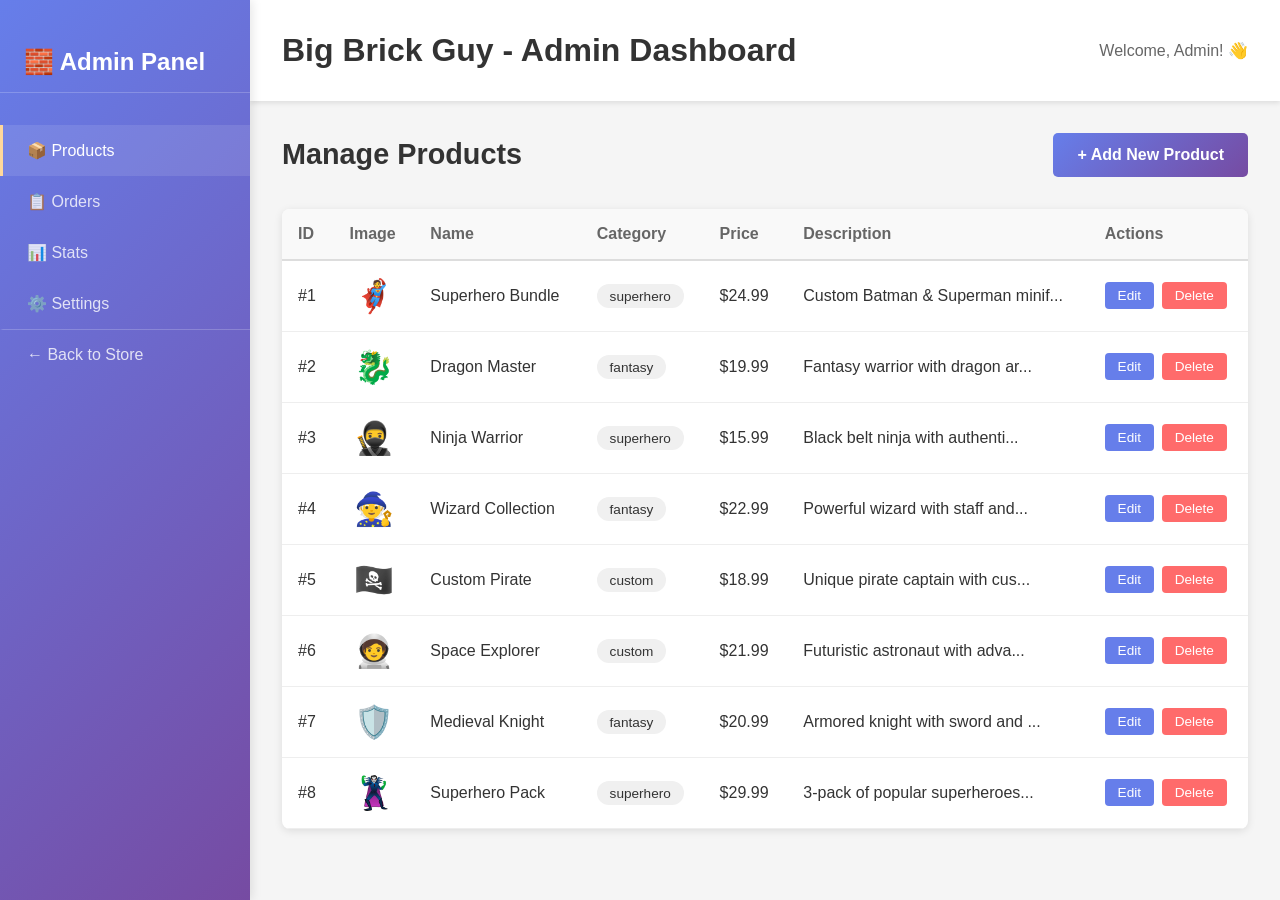
<file: admin.html>
<!DOCTYPE html>
<html lang="en">
<head>
    <meta charset="UTF-8">
    <meta name="viewport" content="width=device-width, initial-scale=1.0">
    <title>Admin Panel - Big Brick Guy</title>
    <link rel="stylesheet" href="admin-styles.css">
</head>
<body>
    <div class="admin-container">
        <!-- Sidebar -->
        <aside class="admin-sidebar">
            <div class="admin-logo">🧱 Admin Panel</div>
            <nav class="admin-nav">
                <a href="#" class="admin-nav-link active" onclick="switchTab('products')">📦 Products</a>
                <a href="#" class="admin-nav-link" onclick="switchTab('orders')">📋 Orders</a>
                <a href="#" class="admin-nav-link" onclick="switchTab('stats')">📊 Stats</a>
                <a href="#" class="admin-nav-link" onclick="switchTab('settings')">⚙️ Settings</a>
                <a href="index.html" class="admin-nav-link back-link">← Back to Store</a>
            </nav>
        </aside>

        <!-- Main Content -->
        <main class="admin-main">
            <!-- Header -->
            <header class="admin-header">
                <h1>Big Brick Guy - Admin Dashboard</h1>
                <div class="admin-user">Welcome, Admin! 👋</div>
            </header>

            <!-- Products Tab -->
            <section id="products-tab" class="admin-tab active">
                <div class="tab-header">
                    <h2>Manage Products</h2>
                    <button class="btn btn-primary" onclick="openAddProductModal()">+ Add New Product</button>
                </div>

                <div class="products-table-container">
                    <table class="products-table">
                        <thead>
                            <tr>
                                <th>ID</th>
                                <th>Image</th>
                                <th>Name</th>
                                <th>Category</th>
                                <th>Price</th>
                                <th>Description</th>
                                <th>Actions</th>
                            </tr>
                        </thead>
                        <tbody id="products-tbody">
                            <!-- Products will be loaded here -->
                        </tbody>
                    </table>
                </div>
            </section>

            <!-- Orders Tab -->
            <section id="orders-tab" class="admin-tab">
                <div class="tab-header">
                    <h2>Recent Orders</h2>
                    <button class="btn btn-secondary" onclick="clearOrders()">Clear History</button>
                </div>

                <div class="orders-container" id="orders-container">
                    <!-- Orders will be loaded here -->
                </div>
            </section>

            <!-- Stats Tab -->
            <section id="stats-tab" class="admin-tab">
                <div class="tab-header">
                    <h2>Statistics</h2>
                </div>

                <div class="stats-grid">
                    <div class="stat-card">
                        <div class="stat-title">Total Products</div>
                        <div class="stat-value" id="stat-products">0</div>
                    </div>
                    <div class="stat-card">
                        <div class="stat-title">Total Orders</div>
                        <div class="stat-value" id="stat-orders">0</div>
                    </div>
                    <div class="stat-card">
                        <div class="stat-title">Total Revenue</div>
                        <div class="stat-value" id="stat-revenue">$0.00</div>
                    </div>
                    <div class="stat-card">
                        <div class="stat-title">Average Order Value</div>
                        <div class="stat-value" id="stat-average">$0.00</div>
                    </div>
                </div>
            </section>

            <!-- Settings Tab -->
            <section id="settings-tab" class="admin-tab">
                <div class="tab-header">
                    <h2>Settings</h2>
                </div>

                <div class="settings-form">
                    <div class="form-group">
                        <label>Store Name</label>
                        <input type="text" id="store-name" placeholder="Big Brick Guy" value="Big Brick Guy">
                    </div>
                    <div class="form-group">
                        <label>Store Email</label>
                        <input type="email" id="store-email" placeholder="justinmarinco9@gmail.com" value="justinmarinco9@gmail.com">
                    </div>
                    <div class="form-group">
                        <label>Store Description</label>
                        <textarea id="store-description" placeholder="Premium Hand-Made LEGO Minifigures & Custom Designs">Premium Hand-Made LEGO Minifigures & Custom Designs</textarea>
                    </div>
                    <button class="btn btn-primary" onclick="saveSettings()">Save Settings</button>
                </div>
            </section>
        </main>
    </div>

    <!-- Add/Edit Product Modal -->
    <div id="product-modal" class="modal">
        <div class="modal-content">
            <div class="modal-header">
                <h2 id="modal-title">Add New Product</h2>
                <button class="close-btn" onclick="closeProductModal()">✕</button>
            </div>

            <form id="product-form" class="product-form">
                <input type="hidden" id="product-id">

                <div class="form-group">
                    <label>Product Name *</label>
                    <input type="text" id="product-name" required placeholder="e.g., Superhero Bundle">
                </div>

                <div class="form-row">
                    <div class="form-group">
                        <label>Category *</label>
                        <select id="product-category" required>
                            <option value="">Select Category</option>
                            <option value="superhero">Superhero</option>
                            <option value="fantasy">Fantasy</option>
                            <option value="custom">Custom Designs</option>
                            <option value="other">Other</option>
                        </select>
                    </div>

                    <div class="form-group">
                        <label>Price ($) *</label>
                        <input type="number" id="product-price" required placeholder="19.99" step="0.01" min="0">
                    </div>
                </div>

                <div class="form-group">
                    <label>Description *</label>
                    <textarea id="product-description" required placeholder="Describe your minifigure..."></textarea>
                </div>

                <div class="form-group">
                    <label>Product Image</label>
                    <div class="image-upload-area" onclick="document.getElementById('product-image').click()">
                        <input type="file" id="product-image" accept="image/*" onchange="previewImage(event)">
                        <div id="image-preview" class="image-preview"></div>
                    </div>
                </div>

                <div class="form-group">
                    <label>Emoji/Icon (Optional)</label>
                    <input type="text" id="product-emoji" placeholder="🦸" maxlength="2">
                </div>

                <div class="form-actions">
                    <button type="button" class="btn btn-secondary" onclick="closeProductModal()">Cancel</button>
                    <button type="submit" class="btn btn-primary">Save Product</button>
                </div>
            </form>
        </div>
    </div>

    <script src="admin.js"></script>
</body>
</html>
</file>
<file: admin-styles.css>
/* Admin Panel Styles */
* {
    margin: 0;
    padding: 0;
    box-sizing: border-box;
}

body {
    font-family: 'Arial', sans-serif;
    background-color: #f5f5f5;
    color: #333;
}

.admin-container {
    display: flex;
    height: 100vh;
}

/* Sidebar */
.admin-sidebar {
    width: 250px;
    background: linear-gradient(135deg, #667eea 0%, #764ba2 100%);
    color: white;
    padding: 2rem 0;
    position: fixed;
    height: 100vh;
    overflow-y: auto;
    box-shadow: 2px 0 10px rgba(0,0,0,0.1);
}

.admin-logo {
    font-size: 1.5rem;
    font-weight: bold;
    padding: 1rem 1.5rem;
    margin-bottom: 2rem;
    border-bottom: 1px solid rgba(255,255,255,0.2);
}

.admin-nav {
    display: flex;
    flex-direction: column;
}

.admin-nav-link {
    color: rgba(255,255,255,0.8);
    text-decoration: none;
    padding: 1rem 1.5rem;
    transition: all 0.3s;
    border-left: 3px solid transparent;
    cursor: pointer;
}

.admin-nav-link:hover,
.admin-nav-link.active {
    background: rgba(255,255,255,0.1);
    border-left-color: #ffd89b;
    color: white;
}

.admin-nav-link.back-link {
    margin-top: auto;
    border-top: 1px solid rgba(255,255,255,0.2);
}

/* Main Content */
.admin-main {
    margin-left: 250px;
    flex: 1;
    display: flex;
    flex-direction: column;
    overflow-y: auto;
}

.admin-header {
    background: white;
    padding: 2rem;
    box-shadow: 0 2px 5px rgba(0,0,0,0.1);
    display: flex;
    justify-content: space-between;
    align-items: center;
}

.admin-header h1 {
    font-size: 2rem;
    color: #333;
}

.admin-user {
    font-size: 1rem;
    color: #666;
}

/* Tabs */
.admin-tab {
    display: none;
    padding: 2rem;
    flex: 1;
    overflow-y: auto;
}

.admin-tab.active {
    display: block;
}

.tab-header {
    display: flex;
    justify-content: space-between;
    align-items: center;
    margin-bottom: 2rem;
}

.tab-header h2 {
    font-size: 1.8rem;
    color: #333;
}

/* Products Table */
.products-table-container {
    background: white;
    border-radius: 8px;
    overflow: hidden;
    box-shadow: 0 2px 8px rgba(0,0,0,0.1);
    overflow-x: auto;
}

.products-table {
    width: 100%;
    border-collapse: collapse;
}

.products-table thead {
    background: #f9f9f9;
    border-bottom: 2px solid #ddd;
}

.products-table th {
    padding: 1rem;
    text-align: left;
    font-weight: bold;
    color: #666;
}

.products-table td {
    padding: 1rem;
    border-bottom: 1px solid #eee;
}

.products-table tbody tr:hover {
    background: #f5f5f5;
}

.image-cell {
    text-align: center;
}

.product-thumbnail {
    width: 50px;
    height: 50px;
    object-fit: cover;
    border-radius: 4px;
}

.emoji-display {
    font-size: 2rem;
}

.table-actions {
    display: flex;
    gap: 0.5rem;
}

.btn-small {
    padding: 0.4rem 0.8rem;
    border: none;
    border-radius: 4px;
    cursor: pointer;
    font-size: 0.85rem;
    transition: all 0.3s;
}

.btn-edit {
    background: #667eea;
    color: white;
}

.btn-edit:hover {
    background: #5568d3;
}

.btn-delete {
    background: #ff6b6b;
    color: white;
}

.btn-delete:hover {
    background: #ff5252;
}

/* Orders Container */
.orders-container {
    display: grid;
    gap: 1.5rem;
}

.order-card {
    background: white;
    border-radius: 8px;
    padding: 1.5rem;
    box-shadow: 0 2px 8px rgba(0,0,0,0.1);
    border-left: 4px solid #667eea;
}

.order-header {
    display: flex;
    justify-content: space-between;
    margin-bottom: 1rem;
    border-bottom: 1px solid #eee;
    padding-bottom: 1rem;
}

.order-id {
    font-weight: bold;
    color: #667eea;
}

.order-date {
    color: #999;
    font-size: 0.9rem;
}

.order-items {
    margin: 1rem 0;
}

.order-item {
    display: flex;
    justify-content: space-between;
    padding: 0.5rem 0;
    font-size: 0.95rem;
}

.order-total {
    display: flex;
    justify-content: space-between;
    margin-top: 1rem;
    padding-top: 1rem;
    border-top: 1px solid #eee;
    font-weight: bold;
    font-size: 1.1rem;
}

.empty-message {
    text-align: center;
    padding: 2rem;
    color: #999;
}

/* Stats Grid */
.stats-grid {
    display: grid;
    grid-template-columns: repeat(auto-fit, minmax(250px, 1fr));
    gap: 1.5rem;
}

.stat-card {
    background: white;
    border-radius: 8px;
    padding: 2rem;
    box-shadow: 0 2px 8px rgba(0,0,0,0.1);
    text-align: center;
    border-top: 4px solid #667eea;
}

.stat-card:nth-child(2) {
    border-top-color: #764ba2;
}

.stat-card:nth-child(3) {
    border-top-color: #f093fb;
}

.stat-card:nth-child(4) {
    border-top-color: #4facfe;
}

.stat-title {
    color: #999;
    font-size: 0.9rem;
    margin-bottom: 0.5rem;
    font-weight: 600;
}

.stat-value {
    font-size: 2rem;
    font-weight: bold;
    color: #667eea;
}

/* Settings Form */
.settings-form {
    background: white;
    border-radius: 8px;
    padding: 2rem;
    box-shadow: 0 2px 8px rgba(0,0,0,0.1);
    max-width: 600px;
}

.form-group {
    margin-bottom: 1.5rem;
}

.form-group label {
    display: block;
    margin-bottom: 0.5rem;
    font-weight: 600;
    color: #333;
}

.form-group input,
.form-group textarea,
.form-group select {
    width: 100%;
    padding: 0.8rem;
    border: 1px solid #ddd;
    border-radius: 4px;
    font-size: 1rem;
    font-family: inherit;
    transition: border-color 0.3s;
}

.form-group input:focus,
.form-group textarea:focus,
.form-group select:focus {
    outline: none;
    border-color: #667eea;
    box-shadow: 0 0 0 3px rgba(102, 126, 234, 0.1);
}

.form-group textarea {
    resize: vertical;
    min-height: 120px;
}

.form-row {
    display: grid;
    grid-template-columns: 1fr 1fr;
    gap: 1rem;
}

/* Image Upload */
.image-upload-area {
    border: 2px dashed #ddd;
    border-radius: 8px;
    padding: 2rem;
    text-align: center;
    transition: all 0.3s;
    cursor: pointer;
    background: #fafafa;
}

.image-upload-area:hover {
    border-color: #667eea;
    background: rgba(102, 126, 234, 0.05);
}

.image-upload-area input[type="file"] {
    display: none;
}

.image-upload-area::before {
    content: "📁 Click to select image or drag and drop";
    display: block;
    color: #999;
    font-size: 0.9rem;
}

.image-preview {
    margin-top: 1rem;
    min-height: 100px;
    display: flex;
    align-items: center;
    justify-content: center;
}

.image-preview img {
    max-width: 100%;
    max-height: 200px;
    border-radius: 4px;
    box-shadow: 0 2px 8px rgba(0,0,0,0.1);
}

.form-actions {
    display: flex;
    gap: 1rem;
    justify-content: flex-end;
    margin-top: 2rem;
}

/* Buttons */
.btn {
    padding: 0.8rem 1.5rem;
    border: none;
    border-radius: 5px;
    cursor: pointer;
    font-size: 1rem;
    transition: all 0.3s;
    font-weight: 600;
}

.btn-primary {
    background: linear-gradient(135deg, #667eea 0%, #764ba2 100%);
    color: white;
}

.btn-primary:hover {
    transform: translateY(-2px);
    box-shadow: 0 5px 15px rgba(102, 126, 234, 0.4);
}

.btn-secondary {
    background: #f0f0f0;
    color: #333;
}

.btn-secondary:hover {
    background: #e0e0e0;
}

/* Modal */
.modal {
    display: none;
    position: fixed;
    z-index: 3000;
    left: 0;
    top: 0;
    width: 100%;
    height: 100%;
    background-color: rgba(0, 0, 0, 0.5);
    align-items: center;
    justify-content: center;
    padding: 1rem;
}

.modal.active {
    display: flex;
}

.modal-content {
    background: white;
    border-radius: 8px;
    width: 100%;
    max-width: 500px;
    box-shadow: 0 5px 30px rgba(0,0,0,0.3);
    max-height: 90vh;
    overflow-y: auto;
}

.modal-header {
    display: flex;
    justify-content: space-between;
    align-items: center;
    padding: 1.5rem;
    border-bottom: 1px solid #eee;
}

.modal-header h2 {
    font-size: 1.5rem;
    color: #333;
}

.close-btn {
    background: none;
    border: none;
    font-size: 1.5rem;
    cursor: pointer;
    color: #999;
}

.close-btn:hover {
    color: #333;
}

.product-form {
    padding: 1.5rem;
}

/* Responsive */
@media (max-width: 768px) {
    .admin-container {
        flex-direction: column;
    }

    .admin-sidebar {
        width: 100%;
        height: auto;
        position: static;
    }

    .admin-main {
        margin-left: 0;
    }

    .admin-nav {
        flex-direction: row;
        flex-wrap: wrap;
    }

    .admin-nav-link {
        flex: 1;
        min-width: 150px;
    }

    .form-row {
        grid-template-columns: 1fr;
    }

    .products-table {
        font-size: 0.9rem;
    }

    .products-table th,
    .products-table td {
        padding: 0.7rem;
    }

    .table-actions {
        flex-direction: column;
    }

    .modal-content {
        max-width: 90%;
    }

    .admin-header {
        flex-direction: column;
        align-items: flex-start;
        gap: 1rem;
    }

    .tab-header {
        flex-direction: column;
        align-items: flex-start;
        gap: 1rem;
    }

    .tab-header .btn {
        width: 100%;
    }
}
</file>
